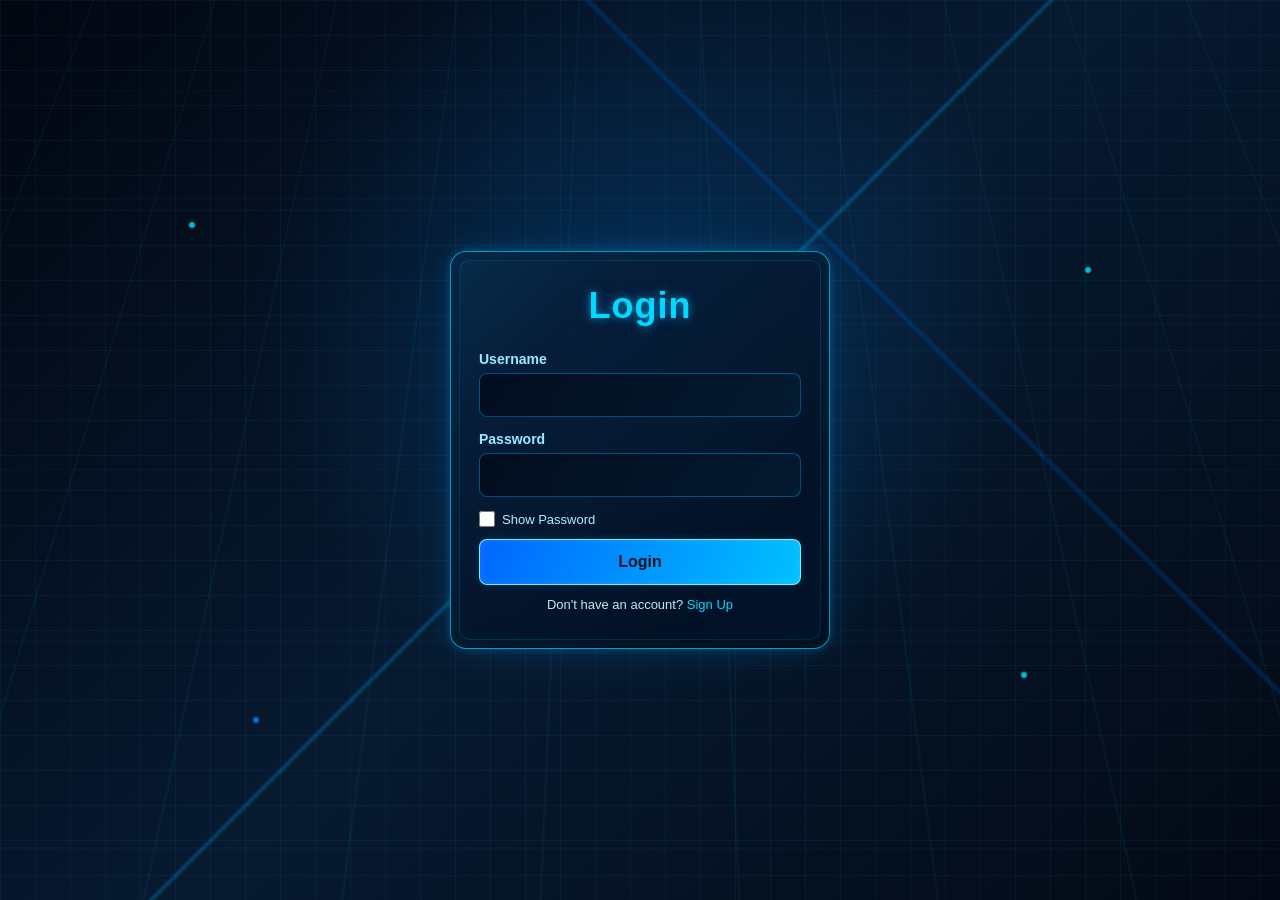
<file: index.html>
<!DOCTYPE html><html lang="en">
<head>
    <meta charset="UTF-8">
    <meta name="viewport" content="width=device-width, initial-scale=1.0"><title>Home - Personal Website</title>

<link rel="stylesheet" href="style.css">
    
    

<!-- LOGIN PROTECTION -->
<script>
    if (localStorage.getItem("isLoggedIn") !== "true") {
        window.location.replace("login.html");
    }
</script>

</head><body><header>
    <h1>Welcome to My Personal Website</h1>
</header>

<nav>
    <ul>
        <li><a href="index.html">HOME</a></li>

        <li class="dropdown">
            <a href="#" class="dropbtn">ABOUT</a>

            <div class="dropdown-content">
                <a href="skills.html">Skills I'm Developing</a>
                <a href="goals.html">My Goals as a Student</a>
                <a href="funfacts.html">Fun Facts About Me</a>
            </div>
        </li>

        <li><a href="gallery.html">GALLERY</a></li>
        <li><a href="contact.html">CONTACT</a></li>

        <li>
            <a href="#" class="logout-button" onclick="confirmLogout(event)">LOG OUT</a>
        </li>
    </ul>
</nav>

<section id="section2"></section>

<!-- IMAGE SLIDER -->
<div class="slider">
    <div class="slides">

        <div class="slide">
            <img src="IMG_20261029_211926.jpg" alt="Image 1">
            <div class="text-overlay">
                <h1>Welcome to my Website!</h1>
            </div>
        </div>

        <div class="slide">
            <img src="IMG_20261029_211926.jpg" alt="Image 2">
            <div class="text-overlay">
                <h1>Discover my World</h1>
            </div>
        </div>

        <div class="slide">
            <img src="IMG_20261029_211926.jpg" alt="Image 3">
            <div class="text-overlay">
                <h1>Explore my Journey</h1>
            </div>
        </div>

    </div>
</div>

<!-- FUN FACTS -->
<section id="drop">

    <h2>Fun Facts About Me</h2>

    <p>
        Welcome to my Fun Facts About Me! Here, you'll get a glimpse into
        my passions, interests, and the little quirks that make me who I am.
    </p>

    <div class="funfact-container">

        <div class="funfact-card">
            <div class="funfact-inner">
                <div class="funfact-front">
                    <p><strong>Pet lover🐾!</strong></p>
                </div>
                <div class="funfact-back">
                    <p>Pet lover by heart, animal lover by soul!</p>
                </div>
            </div>
        </div>

        <div class="funfact-card">
            <div class="funfact-inner">
                <div class="funfact-front">
                    <p><strong>Adventurer🚶!</strong></p>
                </div>
                <div class="funfact-back">
                    <p>Born to explore, destined to discover!</p>
                </div>
            </div>
        </div>

        <div class="funfact-card">
            <div class="funfact-inner">
                <div class="funfact-front">
                    <p><strong>Music lover🎧!</strong></p>
                </div>
                <div class="funfact-back">
                    <p>Music speaks what my heart cannot express!</p>
                </div>
            </div>
        </div>

        <div class="funfact-card">
            <div class="funfact-inner">
                <div class="funfact-front">
                    <p><strong>Goal Setter⏳!</strong></p>
                </div>
                <div class="funfact-back">
                    <p>Small steps today, big dreams tomorrow!</p>
                </div>
            </div>
        </div>

    </div>

    <div class="see-more-container">
        <a href="funfacts.html" class="see-more-button">
            See More Funfacts
        </a>
    </div>

</section>

<!-- PERSONAL INTRODUCTION -->
<div class="container">

    <div class="image-section">
        <img src="itsme_20261028_080903.jpg" alt="Ton's Image">
    </div>

    <div class="quote-section">

        <h1>Hi, I'm<br>Ann Mae D. Berto!</h1>

        <p>
            An Information System student in UA-TLMC.
            I'm excited to explore the ever-evolving world of System Technology
            and build projects that make an impact.
            Always eager to learn and innovate!
        </p>

        <blockquote>
            “Walk by faith, not by sight”<br>
            —2 Corinthians 5:7
        </blockquote>

    </div>
</div>

<!-- FOOTER -->
<footer>
    <p>&copy; 2026 Ann Mae D. Berto. All rights reserved.</p>
</footer>

<div class="footer-divider"></div>

<!-- LIGHTBOX -->
<div id="lightbox" class="lightbox" onclick="closeLightbox()">

    <span class="close" onclick="event.stopPropagation(); closeLightbox()">
        &times;
    </span>

    <img class="lightbox-content" id="lightboxImage" src="" alt="Expanded image">

</div>

<script>
    // IMAGE SLIDER
    const slides = document.querySelector(".slides");
    let slideIndex = 0;

    function showNextSlide() {
        if (!slides) return;

        slideIndex = (slideIndex + 1) % 3;

        slides.style.transform =
            "translateX(" + (-slideIndex * 100) + "%)";
    }

    setInterval(showNextSlide, 3000);


    // OPEN LIGHTBOX
    function openLightbox(imageSrc) {
        const lightbox = document.getElementById("lightbox");
        const lightboxImage = document.getElementById("lightboxImage");

        lightboxImage.src = imageSrc;
        lightbox.style.display = "block";

        document.querySelector("header").style.display = "none";
        document.querySelector("nav").style.display = "none";
    }


    // CLOSE LIGHTBOX
    function closeLightbox() {
        const lightbox = document.getElementById("lightbox");

        lightbox.style.display = "none";

        document.querySelector("header").style.display = "";
        document.querySelector("nav").style.display = "";
    }


    // LOGOUT
    function confirmLogout(event) {
        if (event) {
            event.preventDefault();
        }

        const confirmAction = confirm("Are you sure you want to log out?");

        if (confirmAction) {
            localStorage.removeItem("isLoggedIn");
            window.location.replace("login.html");
        }
    }
</script>

</body>
</html>
</file>
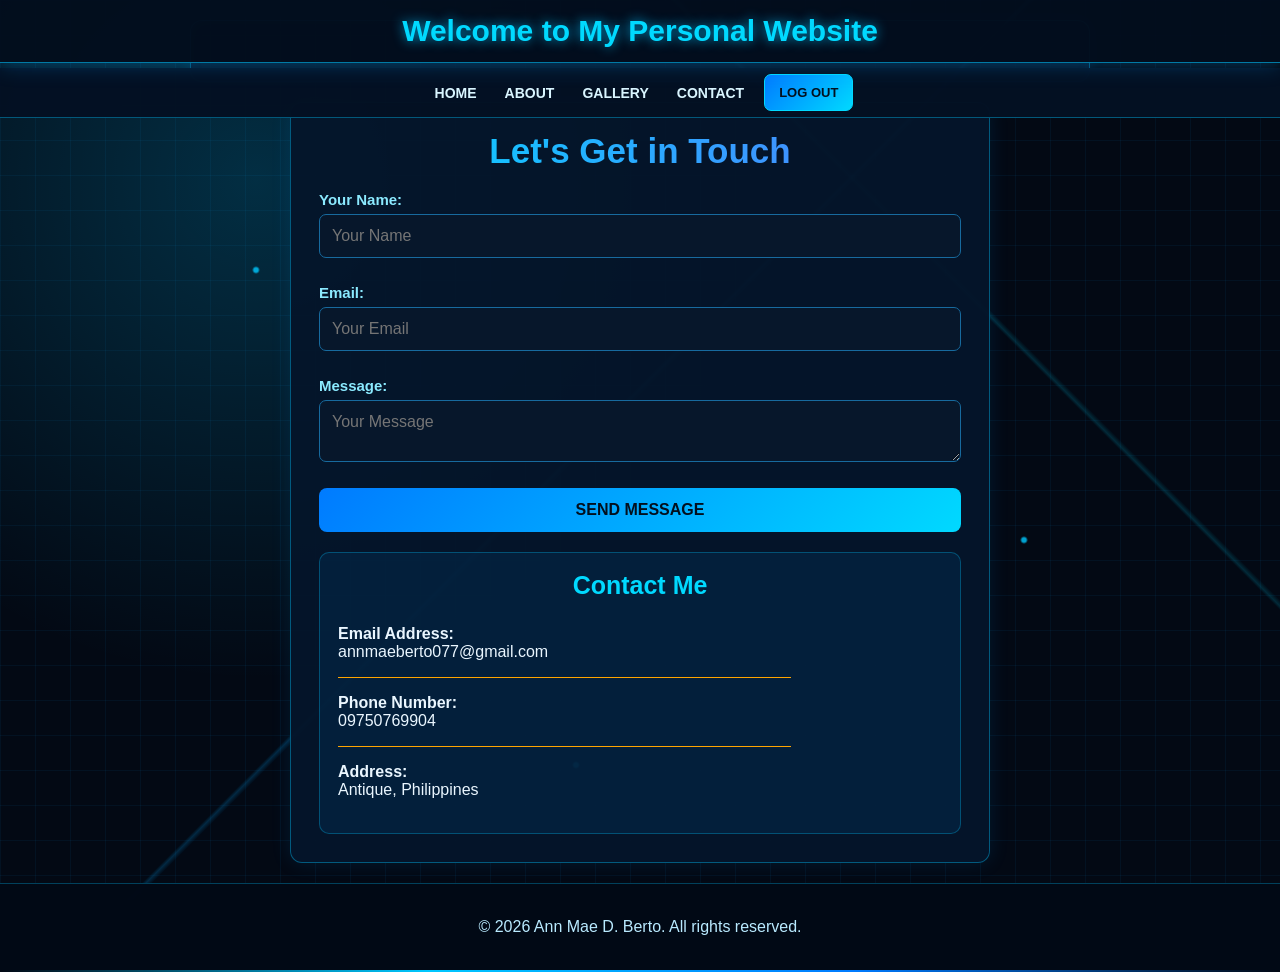
<file: contact.html>
<!DOCTYPE html>
<html lang="en">
<head>
 <meta charset="UTF-8">
 <meta name="viewport" content="width=device-width, initial-scale=1.0">
 <title>Contact - Personal Website</title>
 <link rel="stylesheet" href="style.css">
 
</head>
<body class="contact-background">
 <header>
 <h1>Welcome to My Personal Website</h1>
 </header>
 <nav>
 <ul>
 <li><a href="index.html">HOME</a></li>
 <li class="dropdown">
 <a href="#" class="dropbtn">ABOUT</a>
 <div class="dropdown-content">
 <a href="skills.html">Skills I'm Developing</a>
 <a href="goals.html">My Goals as a Student</a>
 <a href="funfacts.html">Fun Facts About Me</a>
 </div>
 </li>
 <li><a href="gallery.html">GALLERY</a></li>
 <li><a href="contact.html">CONTACT</a></li>
 <a href="javascript:void(0);" class="logout-button" onclick="confirmLogout()">LOG 
OUT</a>
 </ul>
 </nav>
 <section id="section2"></section>
 <section id="contact">
 <div class="contact-content">
 <!-- Contact Form -->
 <form id="contactForm" class="contact-form">
 <h2>Let's Get in Touch</h2>
 <label for="name">Your Name:</label>
 <input type="text" id="name" name="name" placeholder="Your Name">
 <span class="error" id="nameError"></span>
 
 <label for="email">Email:</label>
 <input type="email" id="email" name="email" placeholder="Your Email">
 <span class="error" id="emailError"></span>
 
 <label for="message">Message:</label>
 <textarea id="message" name="message" placeholder="Your Message"></textarea>
 <span class="error" id="messageError"></span>
 
 <button type="submit"><strong>SEND MESSAGE</strong> </button>
 </form>
 
 <!-- New Container for Contact Details -->
 <div class="contact-details">
 <h3><center>Contact Me</center></h3>
 <p><strong>Email Address:</strong> <br> annmaeberto077@gmail.com</p>
 <hr width="75%" size="1" color="Orange" align="left">
 <p><strong>Phone Number:</strong> <br>09750769904</p>
 <hr width="75%" size="1" color="Orange" align="left">
 <p><strong>Address:</strong> <br> Antique, Philippines</p>
 </div>
 </div>
 </section>
 
 
 <footer>
 <p>&copy; 2026 Ann Mae D. Berto. All rights reserved.</p>
 </footer>
 <div class="footer-divider"></div> <!-- Orange line -->
 <script>
 const form = document.querySelector("#contactForm");
const nameInput = document.querySelector("#name");
const emailInput = document.querySelector("#email");
const messageInput = document.querySelector("#message");
form.addEventListener("submit", function(event) {
 let isValid = true;
 // Clear all previous error messages
 document.querySelectorAll(".error").forEach(function(errorElement) {
 errorElement.textContent = "";
 });
 // Validate Name
 if (nameInput.value.trim() === "") {
 document.getElementById('nameError').textContent = "Name is required";
 isValid = false;
 }
 // Validate Email
 if (emailInput.value.trim() === "") {
 document.getElementById('emailError').textContent = "Email is required";
 isValid = false;
 } else if (!validateEmail(emailInput.value)) {
 document.getElementById('emailError').textContent = "Please enter a valid email";
 isValid = false;
 }
 // Validate Message
 if (messageInput.value.trim() === "") {
 document.getElementById('messageError').textContent = "Message is required";
 isValid = false;
 }
 // Prevent form submission if there are errors
 if (!isValid) {
 event.preventDefault();
 }
});
// Function to validate email format
function validateEmail(email) {
 const re = /^[^\s@]+@[^\s@]+\.[^\s@]+$/;
 return re.test(String(email).toLowerCase());
}
 </script>
<script>
document.getElementById('contactForm').addEventListener('submit', function(event) {
 event.preventDefault(); // Prevent the default form submission
 // Get form values
 const name = document.getElementById('name').value;
 const email = document.getElementById('email').value;
 const message = document.getElementById('message').value;
 // Simple validation (can be extended)
 if (name === "" || email === "" || message === "") {
 alert("Please fill in all fields before submitting.");
 return; // Exit the function if validation fails
 }
 // Simulating a successful message submission
 alert("Your message has been sent successfully!");
   // Clear form fields after submission
 document.getElementById('contactForm').reset();
});
</script>
<script>
 // Logout function with confirmation
 function confirmLogout() {
 // Show a confirmation message to the user
 const confirmLogout = confirm("Are you sure you want to log out?");
 
 // If the user confirms, proceed with logging out
 if (confirmLogout) {
 // Mark the user as logged out in localStorage (if used)
 localStorage.removeItem('isLoggedIn'); // Or any other keys related to login 
credentials
 
 // Redirect to the login page
 window.location.href = 'login.html';
 } else {
 // If the user cancels, do nothing
 return;
 }
 }
 
 </script>
</body>
</html>
</file>
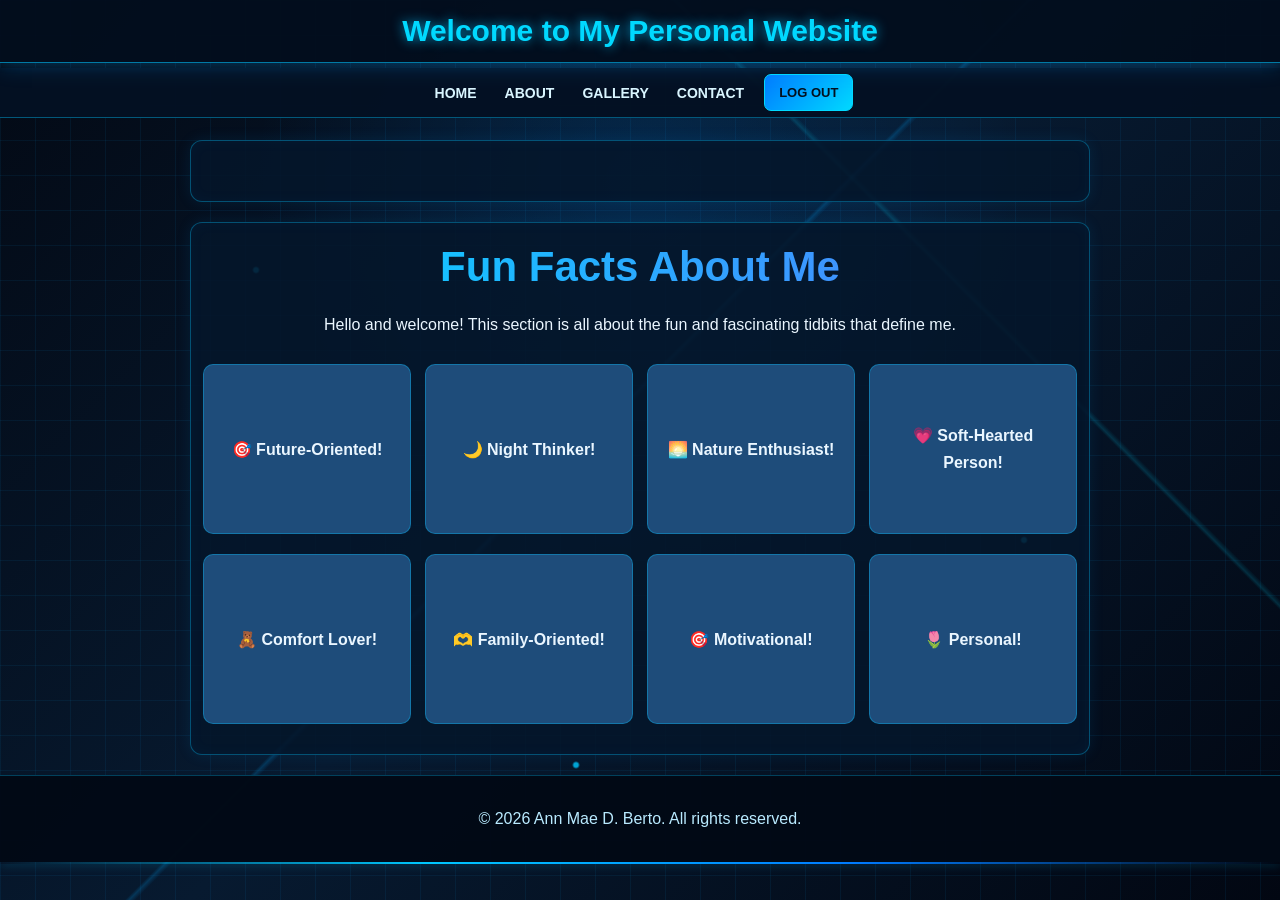
<file: funfacts.html>
<!DOCTYPE html>
<html lang="en">
<head>
 <meta charset="UTF-8">
 <meta name="viewport" content="width=device-width, initial-scale=1.0">
 <title>Fun Facts About Me</title>
 <link rel="stylesheet" href="style.css">
</head>
<body>
 <header>
 <h1>Welcome to My Personal Website</h1>
 </header>
 <nav>
 <ul>
 <li><a href="index.html">HOME</a></li>
 <li class="dropdown">
 <a href="#" class="dropbtn">ABOUT</a>
 <div class="dropdown-content">
 <a href="skills.html">Skills I'm Developing</a>
 <a href="goals.html">My Goals as a Student</a>
 <a href="funfacts.html">Fun Facts About Me</a>
 </div>
 </li>
 <li><a href="gallery.html">GALLERY</a></li>
 <li><a href="contact.html">CONTACT</a></li>
 <a href="javascript:void(0);" class="logout-button" onclick="confirmLogout()">LOG 
OUT</a>
 </ul>
 </nav>
 <section id="section2"></section>
 <section id="drop">
 <h2>Fun Facts About Me</h2>
 <p>Hello and welcome! This section is all about the fun and fascinating tidbits that 
define me.</p>
  
  
 
 <div class="funfact-container">
 <div class="funfact-card">
 <div class="funfact-inner">
 <div class="funfact-front">
 <p><strong>🎯 Future-Oriented!</strong></p>
 </div>
 <div class="funfact-back">
 <p>I always have dreams and goals that I want to achieve!</p>
 </div>
 </div>
 </div>
 <div class="funfact-card">
 <div class="funfact-inner">
 <div class="funfact-front">
 <p><strong>🌙 Night Thinker!</strong>
 </p>
 </div>
 <div class="funfact-back">
 <p> I think deeply about dreams, and the life in future!</p>
 </div>
 </div>
 </div>
 <div class="funfact-card">
 <div class="funfact-inner">
 <div class="funfact-front">
  <p><strong>🌅 Nature Enthusiast! </strong></p>
 </div>
 <div class="funfact-back">
 <p>I appreciate beautiful and relaxing nature views!</p>
 </div>
 </div>
 </div>
 <div class="funfact-card">
 <div class="funfact-inner">
 <div class="funfact-front">
 <p><strong>💗 Soft-Hearted Person!</strong> </p>
 </div>
 <div class="funfact-back">
 <p>I'm also a bad person, but I care about the people I love</p>
 </div>
 </div>
 </div>
 </div>
 <div class="funfact-container">
 <div class="funfact-card">
 <div class="funfact-inner">
 <div class="funfact-front">
 <p><strong>🧸 Comfort Lover!</strong></p>
 </div>
 <div class="funfact-back">
 <p>I appreciate peace and things make me feel comfortable</p>
 </div>
 </div>
 </div>
 <div class="funfact-card">
 <div class="funfact-inner">
 <div class="funfact-front">
 <p><strong>🫶 Family-Oriented!</strong></p>
 </div>
 <div class="funfact-back">
 <p>I value the people who support and care for me!</p>
 </div>
 </div>
 </div>
 <div class="funfact-card">
 <div class="funfact-inner">
 <div class="funfact-front">
 <p><strong>🎯 Motivational! </strong></p>
 </div>
 <div class="funfact-back">
 <p>Quietly building the life I dream of!</p>
 </div>
 </div>
 </div>
 <div class="funfact-card">
 <div class="funfact-inner">
 <div class="funfact-front">
 <p><strong>🌷 Personal!</strong> </p>
 </div>
 <div class="funfact-back">
 <p>A curious mind, a kind heart, and a soul full of dreams!</p>
 </div>
 </div>
 </div>
 </div>
 </div>
 </section>
 
 <script>
 // Logout function with confirmation
 function confirmLogout() {
 // Show a confirmation message to the user
 const confirmLogout = confirm("Are you sure you want to log out?");
 
 // If the user confirms, proceed with logging out
   if (confirmLogout) {
 // Mark the user as logged out in localStorage (if used)
 localStorage.removeItem('isLoggedIn'); // Or any other keys related to login 
credentials
 
 // Redirect to the login page
 window.location.href = 'login.html';
 } else {
 // If the user cancels, do nothing
 return;
 }
 }
 
 </script>
 <footer>
 <p>&copy; 2026 Ann Mae D. Berto. All rights reserved.</p>
 </footer>
 <div class="footer-divider"></div> <!-- Orange line -->
</body>
</html>
</file>
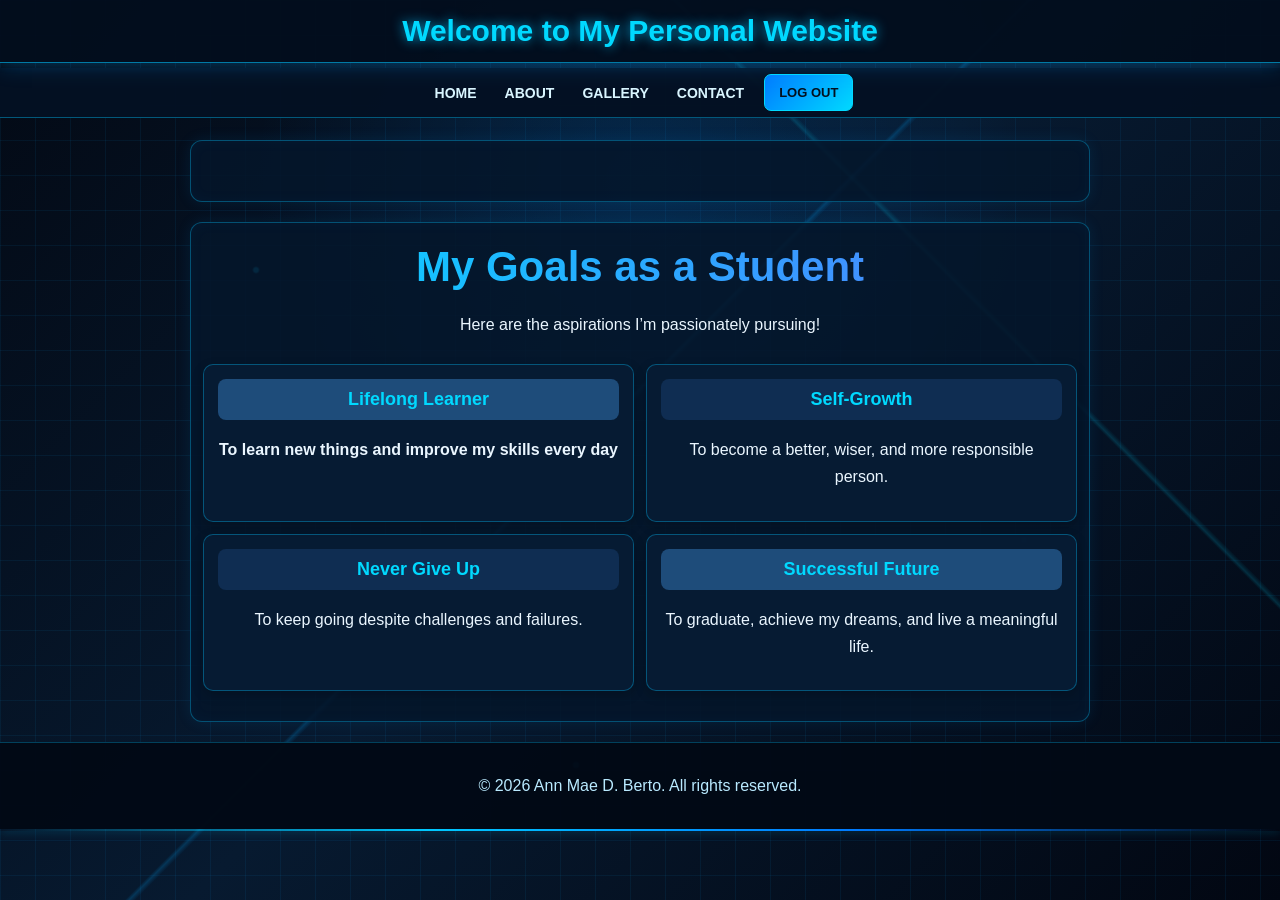
<file: goals.html>
<!DOCTYPE html>
<html lang="en">
<head>
 <meta charset="UTF-8">
 <meta name="viewport" content="width=device-width, initial-scale=1.0">
 <title>My Goals as a Student</title>
 <link rel="stylesheet" href="style.css">
</head>
<body>
 <header>
 <h1>Welcome to My Personal Website</h1>
 </header>
 <nav>
 <ul>
 <li><a href="index.html">HOME</a></li>
 <li class="dropdown">
 <a href="#" class="dropbtn">ABOUT</a>
 <div class="dropdown-content">
 <a href="skills.html">Skills I'm Developing</a>
 <a href="goals.html">My Goals as a Student</a>
 <a href="funfacts.html">Fun Facts About Me</a>
 </div>
 </li>
 <li><a href="gallery.html">GALLERY</a></li>
 <li><a href="contact.html">CONTACT</a></li>
 <a href="javascript:void(0);" class="logout-button" onclick="confirmLogout()">LOG 
OUT</a>
 </ul>
 </nav>
 <section id="section2"></section>
 <section id="drop">
 <h2>My Goals as a Student</h2>
 <p style="text-align: center;">Here are the aspirations I’m passionately 
pursuing!</p>
 
 <div class="goal-grid">
 <div class="goal-card" onclick="toggleGoalDetails(1)">
 <div class="goal-header" style="background-color: 
#1E4C7A;"><strong>Lifelong Learner</strong></div>
 <p><strong>To learn new things and improve my skills every day</strong></p>
 <div class="goal-details" id="goal1-details">
 <p>A Mind That Never Stops Growing, A Dream That Never Stops Shining, and a Spirit That Never Stops Fighting for Success.</p>
 </div>
 </div>
 
 <div class="goal-card" onclick="toggleGoalDetails(1)">
 <div class="goal-header" style="background-color: #0F2D52;"><strong>Self-Growth</strong></div>
 <p>To become a better, wiser, and more responsible person.</p>
 <div class="goal-details" id="goal2-details">
 <p>Growing through every lesson, becoming wiser through every experience, and striving to be better than I was yesterday.</p></p>
 </div>
 </div>
 
 <div class="goal-card" onclick="toggleGoalDetails(2)">
 <div class="goal-header" style="background-color: 
#0F2D52;"><strong>Never Give Up</strong></div>
 <p>To keep going despite challenges and failures.</p>
 <div class="goal-details" id="goal3-details">
 <p>Keep moving forward despite challenges and failures. Learn from every mistake, believe in yourself, and never stop fighting for your dreams.</p>
  </div>
 </div>
 
 <div class="goal-card" onclick="toggleGoalDetails(2)">
 <div class="goal-header" style="background-color: 
#1E4C7A;"><strong>Successful Future</strong></div>
 <p>To graduate, achieve my dreams, and live a meaningful life. </p>
 <div class="goal-details" id="goal4-details">
 <p>Work hard, graduate, and achieve my dreams. Make my family proud and build a future filled with happiness, purpose, and success.</p>
 </div>
 </div>
 </div>
 </section>
 </section>
 
 <footer>
 <p>&copy; 2026 Ann Mae D. Berto. All rights reserved.</p>
 </footer>
 <div class="footer-divider"></div> <!-- Orange line -->
 <script>
 // Function to toggle details for both cards in a row
 function toggleGoalDetails(group) {
 const details1 = document.getElementById('goal' + (group * 2 - 1) + '-details');
 const details2 = document.getElementById('goal' + (group * 2) + '-details');
 // Toggle visibility for the paired goals
 details1.classList.toggle('active');
 details2.classList.toggle('active');
 }
 </script>
<script>
 // Logout function with confirmation
 function confirmLogout() {
 // Show a confirmation message to the user
 const confirmLogout = confirm("Are you sure you want to log out?");
 
 // If the user confirms, proceed with logging out
 if (confirmLogout) {
 // Mark the user as logged out in localStorage (if used)
 localStorage.removeItem('isLoggedIn'); // Or any other keys related to login 
credentials
 
 // Redirect to the login page
 window.location.href = 'login.html';
 } else {
 // If the user cancels, do nothing
 return;
 }
 }
 
 </script>
</body>
</html>
</file>
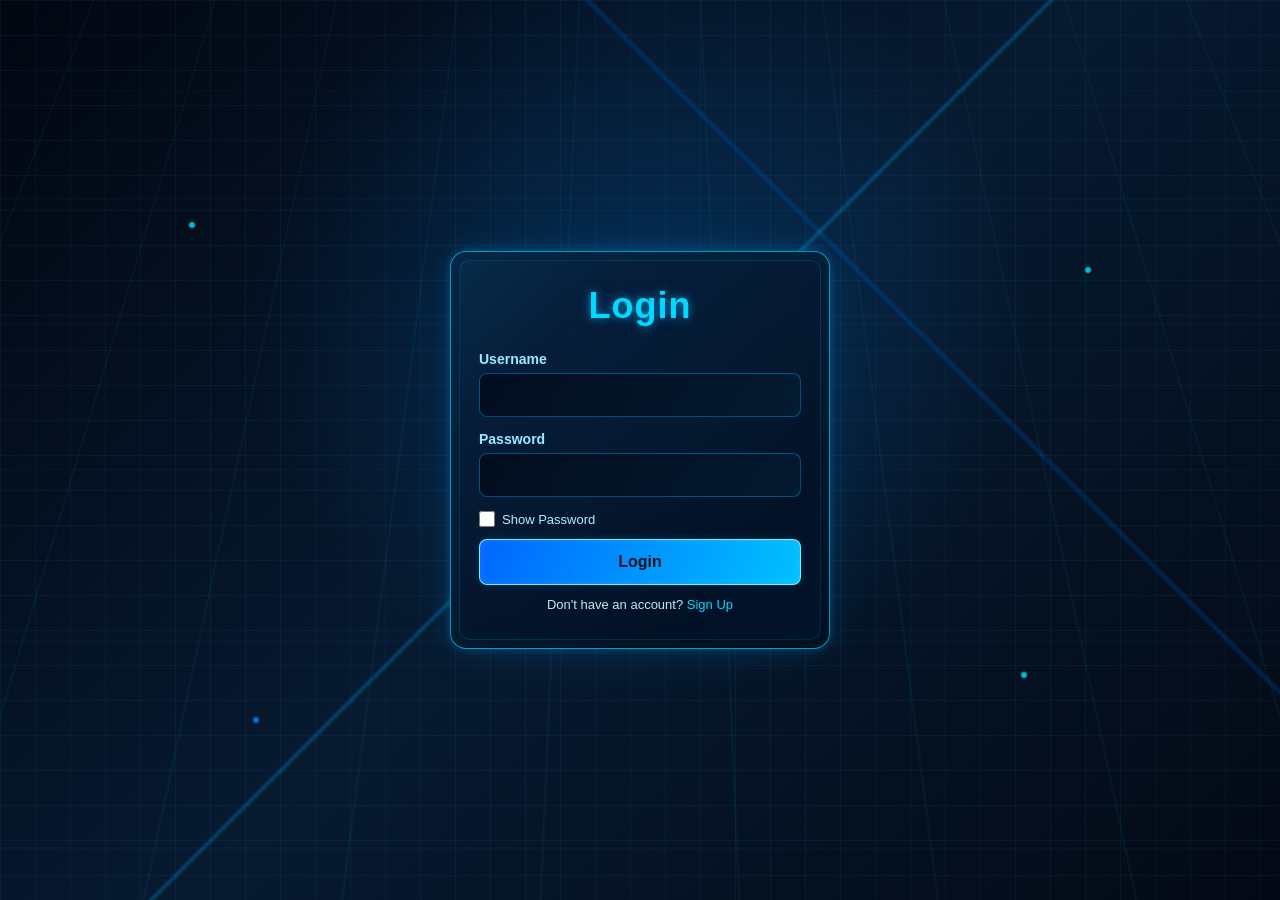
<file: login.html>
<!DOCTYPE html>
<html lang="en">
<head>
  <meta charset="UTF-8">
  <meta name="viewport" content="width=device-width, initial-scale=1.0">
  <title>Login & Sign‑Up</title>
  <link rel="stylesheet" href="login_style.css">
</head>
<body>
<div class="form-container">
  <h2 id="formTitle">Login</h2>
  <form id="authForm">
    <label for="username">Username</label>
    <input type="text" id="username" required>

    <label for="password">Password</label>
    <input type="password" id="password" required>

    <div class="show-password" id="showPasswordContainer">
      <input type="checkbox" id="showPassword" onclick="togglePasswordVisibility()">
      <label for="showPassword">Show Password</label>
    </div>

    <label for="confirmPassword" id="confirmPasswordLabel" style="display:none;">Confirm Password</label>
    <input type="password" id="confirmPassword" style="display:none;">
    <p id="passwordMatchMessage" style="font-size:0.85rem; margin:5px 0; display:none;"></p>

    <button type="button" id="submitBtn" onclick="handleSubmit()">Login</button>
    <p id="errorMessage"></p>
    <p id="toggleText">Don't have an account? <a href="#" onclick="toggleForm(); return false;">Sign Up</a></p>
  </form>
</div>

<script>
let isLoginMode = true;

function toggleForm(){
  isLoginMode = !isLoginMode;
  document.getElementById('formTitle').textContent = isLoginMode ? 'Login' : 'Sign Up';
  document.getElementById('submitBtn').textContent = isLoginMode ? 'Login' : 'Sign Up';
  document.getElementById('confirmPasswordLabel').style.display = isLoginMode ? 'none' : 'block';
  document.getElementById('confirmPassword').style.display = isLoginMode ? 'none' : 'block';
  document.getElementById('passwordMatchMessage').style.display = 'none';
  document.getElementById('showPasswordContainer').style.display = isLoginMode ? 'flex' : 'none';
  document.getElementById('toggleText').innerHTML = isLoginMode
    ? "Don't have an account? <a href='#' onclick='toggleForm();return false;'>Sign Up</a>"
    : "Already have an account? <a href='#' onclick='toggleForm();return false;'>Login</a>";
  document.getElementById('authForm').reset();
  document.getElementById('errorMessage').textContent='';
}

function togglePasswordVisibility(){
  const pass=document.getElementById('password');
  pass.type = pass.type==='password' ? 'text' : 'password';
}

function checkPasswordMatch(){
  const p1=document.getElementById('password').value;
  const p2=document.getElementById('confirmPassword').value;
  const msg=document.getElementById('passwordMatchMessage');
  if(!isLoginMode && p2){
    msg.style.display='block';
    if(p1===p2){ msg.textContent='✅ Passwords match'; msg.style.color='green'; }
    else { msg.textContent='❌ Passwords do NOT match'; msg.style.color='red'; }
  } else msg.style.display='none';
}

function handleSubmit(){
  const user=document.getElementById('username').value.trim();
  const pass=document.getElementById('password').value;
  const err=document.getElementById('errorMessage');
  if(!user||!pass){ err.textContent='⚠️ Fill in all fields!'; return; }

  if(isLoginMode){
    const savedUser=localStorage.getItem('regUser');
    const savedPass=localStorage.getItem('regPass');
    if(user===savedUser && pass===savedPass){
      localStorage.setItem('isLoggedIn','true');
      alert('✅ Welcome back! Logging you in...');
      window.location.href='index.html';
    } else err.textContent='❌ Invalid username or account not found';
  } else {
    const confirmPass=document.getElementById('confirmPassword').value;
    if(pass!==confirmPass){ err.textContent='❌ Passwords do not match!'; return; }
    localStorage.setItem('regUser',user);
    localStorage.setItem('regPass',pass);
    alert('🎉 Account created! Please log in now.');
    toggleForm();
  }
}
document.getElementById('confirmPassword').addEventListener('input',checkPasswordMatch);
document.getElementById('password').addEventListener('input',checkPasswordMatch);
</script>
</body>
</html>
</file>
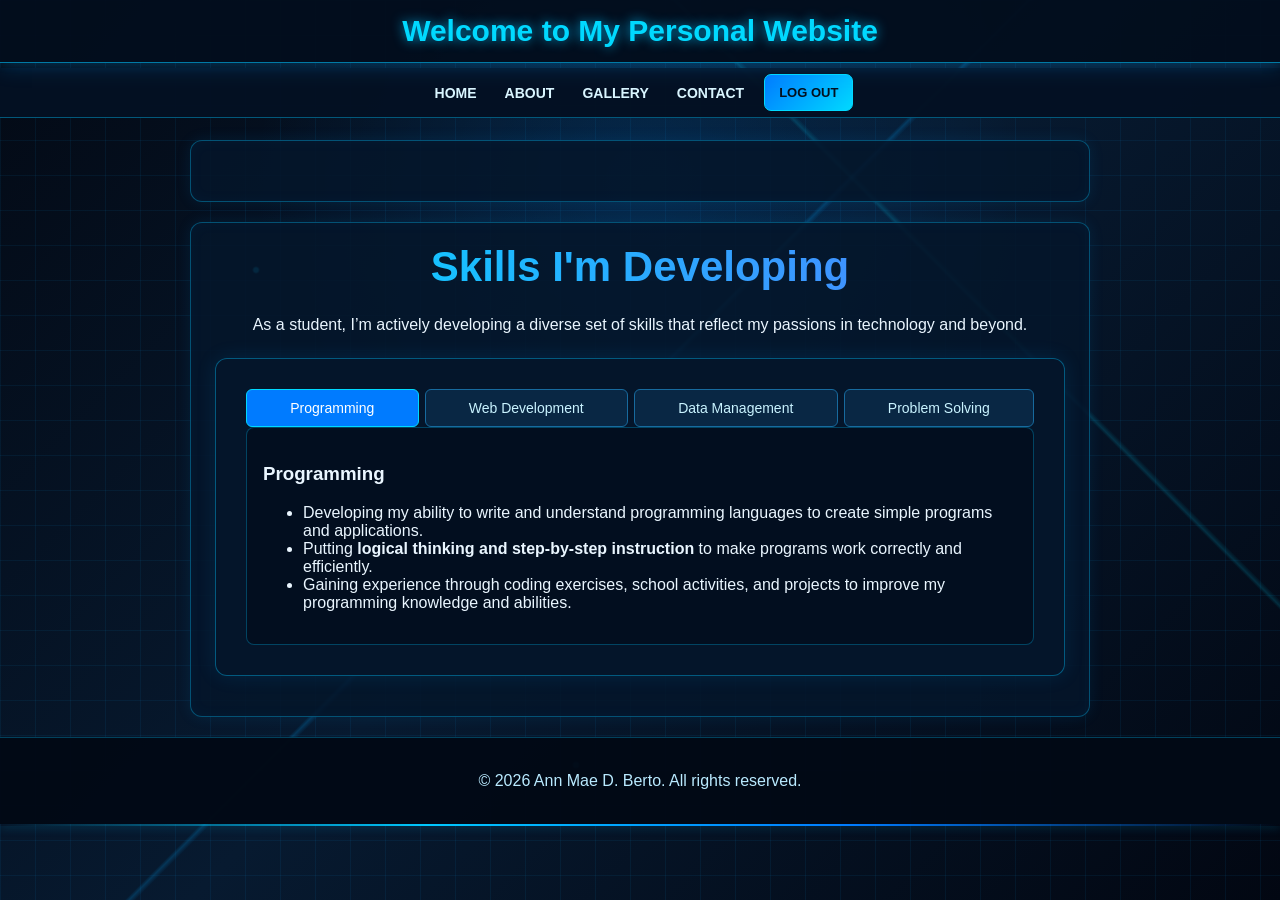
<file: skills.html>
<!DOCTYPE html>
<html lang="en">
<head>
 <meta charset="UTF-8">
 <meta name="viewport" content="width=device-width, initial-scale=1.0">
 <title>Skills I'm Developing</title>
 <link rel="stylesheet" href="style.css">
</head>
<body>
 <header>
 <h1>Welcome to My Personal Website</h1>
 </header>
 <nav>
 <ul>
 <li><a href="index.html">HOME</a></li>
 <li class="dropdown">
 <a href="#" class="dropbtn">ABOUT</a>
 <div class="dropdown-content">
 <a href="skills.html">Skills I'm Developing</a>
 <a href="goals.html">My Goals as a Student</a>
 <a href="funfacts.html">Fun Facts About Me</a>
 </div>
 </li>
 <li><a href="gallery.html">GALLERY</a></li>
 <li><a href="contact.html">CONTACT</a></li>
 <a href="javascript:void(0);" class="logout-button" onclick="confirmLogout()">LOG 
OUT</a>
 </ul>
 </nav>
 <section id="section2"></section>
 <section id="drop">
 <h2>Skills I'm Developing</h2>
 <p>As a student, I’m actively developing a diverse set of skills that reflect my passions 
in technology and beyond.</p>
 
 <section id="skills">
 
 <div class="tab">
 <button class="tablinks" onclick="openTab(event, 'IT')">Programming</button>
 <button class="tablinks" onclick="openTab(event, 'GraphicDesign')">Web Development</button>
 <button class="tablinks" onclick="openTab(event, 'PublicSpeaking')">Data Management</button>
 <button class="tablinks" onclick="openTab(event, 'ProblemSolving')">Problem 
Solving</button>
 </div>
 
 <div id="IT" class="tabcontent">
 <h3>Programming</h3>
 <ul>
 <li> Developing my ability to write and understand programming languages to create simple programs and applications.</strong></li>
 <li> Putting <strong>logical thinking and step-by-step instruction</strong> to make programs work correctly and efficiently.</li>
 <li> Gaining experience through coding exercises, school activities, and projects to improve my programming knowledge and abilities.</li>
 </ul>
 </div>
 
 <div id="GraphicDesign" class="tabcontent" style="display:none;">
 <h3>Web Development</h3>
 <ul>
  <li> Learning how to develop websites using HTML, CSS, and JavaScript to create functional and visually appealing web pages.</strong></li>
 <li> Developing my skills in designing website layouts, choosing suitable colors, and organizing content for a better user experience.</li>
 <li> Practicing how to add interactive features and functions to websites to make them more useful, responsive, and user-friendly.</li>
 </ul>
 </div>
 <div id="PublicSpeaking" class="tabcontent" style="display:none;">
 <h3>Data Management</h3>
 <ul>
 <li> Learning how to manage information properly using databases for easy access and retrieval.</li>
 <li> Developing my ability to create tables, update information, and retrieve data using database tools and SQL.</li>
 <li> Learning the importance of keeping information and protected from unauthorized access or loss.</li>
 </ul>
 </div>
 <div id="ProblemSolving" class="tabcontent" style="display:none;">
 <h3>Problem Solving</h3>
 <ul>
 <li> Practicing to learn how to overcome programming and academic challenges from my mistakes.</li>
 <li> Learning to break complex problems to understand and determine the best way to solve them.</li>
 <li> Improving my ability to understand problems, and identify possible solution using logical reasoning.</li> 
 </ul>
 </div>
 </section>
 </section>
 <footer>
 <p>&copy; 2026 Ann Mae D. Berto. All rights reserved.</p>
 </footer>
 <div class="footer-divider"></div> <!-- Orange line -->
<script>
function openTab(evt, tabName) {
 // Get all tab content elements
 const tabcontents = document.getElementsByClassName("tabcontent");
 // Hide all tab content
 for (let i = 0; i < tabcontents.length; i++) {
 tabcontents[i].style.display = "none";
 }
 // Remove "active" class from all tab links
 const tablinks = document.getElementsByClassName("tablinks");
 for (let i = 0; i < tablinks.length; i++) {
 tablinks[i].classList.remove("active");
 }
 // Show the current tab
 document.getElementById(tabName).style.display = "block";
 evt.currentTarget.classList.add("active");
}
// Initially show the first tab content
document.addEventListener("DOMContentLoaded", function() {
 document.querySelector('.tablinks').click(); // Simulates a click on the first tab
});
</script>
<script>
 // Logout function with confirmation
 function confirmLogout() {
 // Show a confirmation message to the user
 const confirmLogout = confirm("Are you sure you want to log out?");
 
 // If the user confirms, proceed with logging out
 if (confirmLogout) {
 // Mark the user as logged out in localStorage (if used)
 localStorage.removeItem('isLoggedIn'); // Or any other keys related to login 
credentials
 
 // Redirect to the login page
 window.location.href = 'login.html';
 } else {
 // If the user cancels, do nothing
 return;
 }
 }
 
 </script>
</body>
</html>
</file>
<file: style.css>
/* =========================================
   TECHNOLOGY SYSTEM DESIGN
   Responsive Mobile-Friendly Website
========================================= */

* {
    box-sizing: border-box;
}

html {
    width: 100%;
    min-height: 100%;
    scroll-behavior: smooth;
}

body {
    font-family: "Trebuchet MS", sans-serif;
    margin: 0;
    padding: 120px 0 0;
    width: 100%;
    min-height: 100vh;
    color: #eaf6ff;

    background-color: #030914;
    background-image:
        radial-gradient(circle at 50% 20%,
            rgba(0, 140, 255, 0.16), transparent 40%),
        linear-gradient(rgba(0, 170, 255, 0.07) 1px, transparent 1px),
        linear-gradient(90deg, rgba(0, 170, 255, 0.07) 1px, transparent 1px),
        linear-gradient(135deg, #030914, #071a30, #020712);

    background-size:
        100% 100%,
        35px 35px,
        35px 35px,
        100% 100%;

    background-attachment: fixed;
    overflow-x: hidden;
}

/* Glowing technology connection lines */

body::before {
    content: "";
    position: fixed;
    inset: 0;
    z-index: -1;
    pointer-events: none;

    background:
        linear-gradient(135deg,
            transparent 47%,
            rgba(0, 170, 255, 0.25) 47.2%,
            transparent 47.5%),
        linear-gradient(45deg,
            transparent 72%,
            rgba(0, 220, 255, 0.2) 72.2%,
            transparent 72.5%),
        radial-gradient(circle at 20% 30%,
            #00c8ff 0 2px, transparent 4px),
        radial-gradient(circle at 80% 60%,
            #00c8ff 0 2px, transparent 4px),
        radial-gradient(circle at 45% 85%,
            #00c8ff 0 2px, transparent 4px);

    opacity: 0.8;
}

/* =========================================
   HEADER
========================================= */

header {
    background: rgba(3, 14, 30, 0.96);
    color: #00d9ff;
    padding: 14px 12px;
    text-align: center;

    position: fixed;
    top: 0;
    left: 0;
    width: 100%;
    z-index: 999;

    border-bottom: 1px solid rgba(0, 195, 255, 0.6);

    box-shadow:
        0 4px 20px rgba(0, 153, 255, 0.2),
        0 0 12px rgba(0, 195, 255, 0.1);

    font-family: "Trebuchet MS", sans-serif;
    overflow-wrap: anywhere;
}

header h1 {
    margin: 0;
    font-size: clamp(18px, 5vw, 30px);
    text-shadow: 0 0 12px rgba(0, 195, 255, 0.8);
}

/* =========================================
   NAVIGATION
========================================= */

nav {
    position: fixed;
    top: 68px;
    left: 0;
    width: 100%;
    z-index: 998;

    background: rgba(4, 17, 35, 0.98);
    border-bottom: 1px solid rgba(0, 195, 255, 0.4);
}

nav ul {
    list-style: none;
    padding: 0;
    margin: 0;

    display: flex;
    flex-wrap: wrap;
    justify-content: center;
    align-items: center;

    background: transparent;
    width: 100%;
}

nav ul li {
    margin: 0;
    position: relative;
}

nav ul li a {
    text-decoration: none;
    color: #d9f5ff;
    font-weight: bold;

    padding: 12px 14px;
    display: block;

    font-size: 14px;
    text-align: center;

    transition: 0.3s ease;
}

nav ul li a:hover {
    background: rgba(0, 195, 255, 0.12);
    color: #00e5ff;
    text-shadow: 0 0 10px #00c8ff;
}

/* Dropdown */

.dropdown-content {
    display: none;
    position: absolute;
    top: 100%;
    left: 0;

    min-width: 150px;
    max-width: 200px;

    background: #071a30;

    border: 1px solid rgba(0, 195, 255, 0.5);
    border-radius: 0 0 8px 8px;

    box-shadow: 0 8px 20px rgba(0, 0, 0, 0.5);
    z-index: 1000;
}

.dropdown-content a {
    color: #d9f5ff;
    padding: 12px;
    font-size: 14px;
}

.dropdown-content a:hover {
    background: rgba(0, 195, 255, 0.15);
}

.dropdown:hover .dropdown-content,
.dropdown:focus-within .dropdown-content {
    display: block;
}

.dropdown:hover .dropbtn,
.dropdown:focus-within .dropbtn {
    background: rgba(0, 195, 255, 0.15);
    color: #00e5ff;
}

#drop {
    padding: 20px 12px;
}

#drop h2 {
    text-align: center;
    margin: 0 0 20px;
    font-size: clamp(26px, 6vw, 42px);

    background: linear-gradient(90deg, #00d9ff, #547bff);
    -webkit-background-clip: text;
    -webkit-text-fill-color: transparent;
}

#drop p {
    text-align: center;
    line-height: 1.7;
}

/* =========================================
   TECHNOLOGY PANELS / SECTIONS
========================================= */

section,
.section2,
.funfacts-section {
    width: calc(100% - 24px);
    max-width: 900px;

    margin: 20px auto;
    padding: clamp(16px, 4vw, 30px);

    background: rgba(5, 22, 43, 0.88);
    color: #eaf6ff;

    border: 1px solid rgba(0, 195, 255, 0.35);
    border-radius: 12px;

    box-shadow:
        0 0 15px rgba(0, 153, 255, 0.1),
        inset 0 0 15px rgba(0, 153, 255, 0.04);

    overflow-wrap: anywhere;
}

/* Reserve space for fixed header and navigation */

main,
#drop,
#gallery,
#skills,
#contact,
.container,
.funfacts-section {
    scroll-margin-top: 125px;
}

.section2 {
    background: rgba(7, 28, 52, 0.94);
}

/* =========================================
   TECHNOLOGY BUTTONS
========================================= */

.see-more-container {
    text-align: center;
    margin-top: 20px;
}

.see-more-button {
    display: inline-block;
    padding: 11px 22px;

    background: linear-gradient(135deg, #007bff, #00d9ff);
    color: #03101e;

    text-decoration: none;
    border-radius: 8px;

    font-size: 16px;
    font-weight: bold;

    border: 1px solid #00d9ff;

    box-shadow: 0 0 12px rgba(0, 195, 255, 0.25);
    transition: 0.3s ease;
}

.see-more-button:hover {
    background: #eafaff;
    color: #006baf;

    box-shadow: 0 0 20px rgba(0, 195, 255, 0.7);
    transform: translateY(-2px);
}

/* =========================================
   FOOTER
========================================= */

.footer-divider {
    height: 2px;
    width: 100%;
    margin: 0;

    background: linear-gradient(90deg,
        transparent, #00c8ff, #007bff, transparent);

    box-shadow: 0 0 10px rgba(0, 195, 255, 0.5);
}

footer {
    background: rgba(2, 10, 22, 0.98);
    color: #b9eaff;

    text-align: center;
    padding: 18px 12px;

    width: 100%;
    position: relative;

    border-top: 1px solid rgba(0, 195, 255, 0.3);
    overflow-wrap: anywhere;
}

/* =========================================
   IMAGE SLIDER
========================================= */

.slider {
    width: 100%;
    position: relative;
    overflow: hidden;
    border-radius: 10px;
}

.slides {
    display: flex;
    transition: transform 0.5s ease;
}

.slide {
    position: relative;
    min-width: 100%;
}

.slides img {
    display: block;
    width: 100%;
    height: clamp(200px, 55vw, 420px);
    object-fit: cover;
}

.text-overlay {
    position: absolute;
    top: 50%;
    left: 50%;
    transform: translate(-50%, -50%);

    width: 90%;
    padding: 15px;

    color: #eafaff;
    font-size: clamp(18px, 4vw, 32px);
    text-align: center;

    background: rgba(3, 14, 30, 0.5);
    border: 1px solid rgba(0, 195, 255, 0.35);
    border-radius: 10px;

    text-shadow: 0 0 12px #007bff;
}

/* =========================================
   CONTACT SECTION
========================================= */

#contact {
    display: flex;
    flex-direction: column;
    justify-content: center;
    gap: 20px;

    width: calc(100% - 24px);
    max-width: 700px;

    margin: 20px auto;
    padding: clamp(16px, 4vw, 28px);

    background: rgba(5, 22, 43, 0.95);
    border: 1px solid rgba(0, 195, 255, 0.4);
    border-radius: 12px;

    box-shadow: 0 0 20px rgba(0, 153, 255, 0.12);
}

.contact-content {
    display: flex;
    flex-direction: column;
    gap: 20px;
    width: 100%;
    min-width: 0;
}

.contact-form {
    display: flex;
    flex-direction: column;
    width: 100%;
    min-width: 0;
}

.contact-form label {
    font-weight: bold;
    margin-bottom: 6px;
    font-size: 15px;
    color: #8beaff;
}

.contact-form input,
.contact-form textarea {
    width: 100%;
    min-width: 0;

    margin-bottom: 14px;
    padding: 12px;

    color: #eaf6ff;
    background: #07172b;

    border: 1px solid #176a9e;
    border-radius: 7px;

    font-family: "Trebuchet MS", sans-serif;
    font-size: 16px;
}

.contact-form input:focus,
.contact-form textarea:focus {
    outline: 1px solid #00d9ff;
    border-color: #00d9ff;
    box-shadow: 0 0 10px rgba(0, 195, 255, 0.2);
}

.contact-form button {
    width: 100%;
    padding: 13px;

    background: linear-gradient(135deg, #007bff, #00d9ff);
    color: #03101e;

    border: none;
    border-radius: 8px;

    cursor: pointer;
    font-family: "Trebuchet MS", sans-serif;
    font-size: 16px;
    font-weight: bold;
}

.contact-form button:hover {
    background: #eafaff;
}

#contact h2 {
    text-align: center;
    margin: 0 0 20px;
    font-size: clamp(25px, 6vw, 35px);

    background: linear-gradient(90deg, #00d9ff, #547bff);
    -webkit-background-clip: text;
    -webkit-text-fill-color: transparent;
}

.contact-details {
    width: 100%;
    min-width: 0;

    padding: 18px;

    background: rgba(0, 119, 190, 0.12);
    border: 1px solid rgba(0, 195, 255, 0.3);
    border-radius: 10px;

    color: #eaf6ff;
    font-size: 16px;
    overflow-wrap: anywhere;
}

.contact-details h3 {
    font-size: 25px;
    margin-top: 0;
    color: #00d9ff;
}

/* Contact page animated background */

.contact-background {
    font-family: "Trebuchet MS", sans-serif;
    margin: 0;
    padding: 0;

    background-color: #030914;
    background-image:
        radial-gradient(circle at 20% 20%,
            rgba(0, 195, 255, 0.2), transparent 40%),
        linear-gradient(rgba(0, 170, 255, 0.06) 1px, transparent 1px),
        linear-gradient(90deg, rgba(0, 170, 255, 0.06) 1px, transparent 1px);

    background-size: auto, 35px 35px, 35px 35px;
    background-attachment: fixed;
}

/* =========================================
   ERROR MESSAGES
========================================= */

.error {
    font-family: Arial, sans-serif;
    color: #ff7272;
    font-size: 13px;
    font-weight: normal;
    display: block;
    margin-top: 4px;
    margin-bottom: 8px;
}

/* =========================================
   GALLERY
========================================= */

#gallery h2 {
    text-align: center;
    margin: 0 0 20px;

    font-size: clamp(27px, 6vw, 42px);

    background: linear-gradient(90deg, #00d9ff, #547bff);
    -webkit-background-clip: text;
    -webkit-text-fill-color: transparent;
}

.gallery {
    display: grid;
    grid-template-columns: repeat(2, minmax(0, 1fr));
    justify-content: center;
    gap: 12px;
    padding: 8px;
}

.gallery-item {
    width: 100%;
    min-width: 0;
    text-align: center;
}

.gallery img {
    display: block;

    width: 100%;
    height: 140px;
    margin: 0;

    object-fit: cover;
    border-radius: 8px;

    border: 1px solid rgba(0, 195, 255, 0.3);

    cursor: pointer;
    transition: transform 0.3s ease, box-shadow 0.3s ease;
}

.gallery img:hover {
    transform: scale(1.03);
    box-shadow: 0 0 15px rgba(0, 195, 255, 0.5);
}

.image-description {
    font-size: 13px;
    color: #c5eaff;
    margin-top: 8px;
    line-height: 1.5;
}

/* =========================================
   LIGHTBOX
========================================= */

.lightbox {
    display: none;

    position: fixed;
    z-index: 1001;

    left: 0;
    top: 0;

    width: 100%;
    height: 100%;
    height: 100dvh;

    background: rgba(1, 5, 15, 0.96);
    padding: 65px 12px 20px;
}

.lightbox-content {
    display: block;

    margin: auto;

    max-width: 95%;
    max-height: 75vh;
    max-height: 75dvh;

    object-fit: contain;
    border-radius: 8px;

    border: 1px solid rgba(0, 195, 255, 0.4);
    box-shadow: 0 0 20px rgba(0, 153, 255, 0.2);
}

.close {
    position: absolute;
    top: 10px;
    right: 18px;

    color: #00d9ff;
    font-size: 36px;
    font-weight: bold;

    cursor: pointer;
    z-index: 1003;
}

.close:hover,
.close:focus {
    color: white;
}

.prev,
.next {
    cursor: pointer;
    position: absolute;
    top: 50%;

    width: auto;
    padding: 12px;

    transform: translateY(-50%);

    color: #00d9ff;
    font-weight: bold;
    font-size: 25px;

    background: rgba(3, 20, 40, 0.8);
    border: 1px solid rgba(0, 195, 255, 0.4);
    border-radius: 8px;

    user-select: none;
    z-index: 1003;
}

.next {
    right: 8px;
}

.prev {
    left: 8px;
}

.prev:hover,
.next:hover {
    background: #007bff;
    color: white;
}

/* =========================================
   SKILLS SECTION
========================================= */

#skills {
    width: calc(100% - 24px);
    max-width: 900px;

    margin: 20px auto;
    padding: clamp(16px, 4vw, 30px);

    background: rgba(5, 22, 43, 0.94);

    border: 1px solid rgba(0, 195, 255, 0.4);
    border-radius: 12px;

    box-shadow: 0 0 20px rgba(0, 153, 255, 0.12);
}

.tab {
    display: flex;
    flex-wrap: wrap;
    gap: 6px;
    overflow: visible;
}

.tab button {
    flex: 1 1 auto;

    background: #092744;
    color: #c9f3ff;

    border: 1px solid #176a9e;
    border-radius: 6px;

    cursor: pointer;
    padding: 10px 14px;

    transition: 0.3s;
    font-size: 14px;
}

.tab button:hover,
.tab button.active {
    background: #007bff;
    color: white;
    border-color: #00d9ff;
}

.tabcontent {
    display: none;

    padding: 16px;

    color: #eaf6ff;
    background: rgba(3, 14, 30, 0.9);

    border: 1px solid rgba(0, 195, 255, 0.3);
    border-radius: 8px;

    overflow-wrap: anywhere;
}

/* =========================================
   GOAL CARDS
========================================= */

.goal-grid {
    display: grid;
    grid-template-columns: repeat(2, minmax(0, 1fr));
    gap: 12px;
    padding: 10px 0;
}

.goal-card {
    min-width: 0;

    background: rgba(7, 28, 52, 0.95);

    border: 1px solid rgba(0, 195, 255, 0.35);
    border-radius: 10px;

    box-shadow: 0 4px 12px rgba(0, 0, 0, 0.2);

    transition: transform 0.3s, box-shadow 0.3s;

    padding: 14px;
    position: relative;
    overflow: hidden;

    cursor: pointer;
    color: #eaf6ff;
}

.goal-card:hover {
    transform: translateY(-3px);
    box-shadow: 0 0 15px rgba(0, 195, 255, 0.2);
}

.goal-header {
    color: #00d9ff;
    padding: 10px;
    border-radius: 8px;
    font-size: 18px;
    text-align: center;
}

.goal-details {
    display: none;

    margin-top: 10px;
    color: #c9eaff;

    font-size: 14px;
    line-height: 1.6;
}

.goal-details.active {
    display: block;
    animation: fadeIn 0.3s ease-in;
}

@keyframes fadeIn {
    from {
        opacity: 0;
        transform: translateY(5px);
    }

    to {
        opacity: 1;
        transform: translateY(0);
    }
}

/* =========================================
   FUN FACT CARDS - ALIGNED
========================================= */

.funfacts-section {
    margin: 20px auto;
}

.funfact-container {
    display: grid;
    grid-template-columns: repeat(2, minmax(0, 1fr));
    gap: 12px;

    justify-content: center;
    align-items: stretch;

    padding: 10px 0;
    margin: 0 auto;
    width: 100%;
}

.funfact-card {
    width: 100%;
    height: 170px;
    min-width: 0;

    perspective: 1000px;
    position: relative;
}

.funfact-inner {
    width: 100%;
    height: 100%;

    position: relative;
    transition: transform 0.8s ease-in-out;
    transform-style: preserve-3d;
}

.funfact-card:hover .funfact-inner,
.funfact-card:focus-within .funfact-inner {
    transform: rotateY(180deg);
}

.funfact-front,
.funfact-back {
    position: absolute;
    inset: 0;

    width: 100%;
    height: 100%;

    backface-visibility: hidden;

    display: flex;
    align-items: center;
    justify-content: center;

    padding: 12px;
    box-sizing: border-box;

    font-size: 16px;
    color: #eaf6ff;

    border: 1px solid rgba(0, 195, 255, 0.35);
    border-radius: 10px;

    text-align: center;
    overflow-wrap: anywhere;
}

.funfact-front {
    background: #1E4C7A;
}

.funfact-back {
    background: #4A80B5;
    transform: rotateY(180deg);
}

/* =========================================
   IMAGE AND QUOTE CONTAINER
========================================= */

.container {
    display: flex;
    flex-direction: column;

    justify-content: center;
    align-items: center;

    gap: 20px;

    width: calc(100% - 24px);
    max-width: 900px;

    margin: 20px auto;
    padding: clamp(16px, 4vw, 28px);

    border-radius: 12px;

    background: rgba(5, 22, 43, 0.94);
    border: 1px solid rgba(0, 195, 255, 0.4);

    box-shadow: 0 0 20px rgba(0, 153, 255, 0.12);
}

.image-section {
    width: 100%;
    text-align: center;
}

.image-section img {
    display: block;

    width: 100%;
    max-width: 250px;
    height: 150;

    margin: 0 auto;

    border-radius: 10px;
    border: 1px solid rgba(0, 195, 255, 0.4);
}

.quote-section {
    width: 100%;
    max-width: 100%;
    min-width: 0;
    text-align: left;
}

.quote-section h1 {
    font-size: clamp(24px, 6vw, 36px);
    font-weight: bold;
    color: #00d9ff;
    margin-bottom: 16px;
}

.quote-section p {
    font-size: 15px;
    color: #c9eaff;
    line-height: 1.7;
    margin-bottom: 16px;
}

.quote-section blockquote {
    font-style: italic;
    margin: 0;

    padding: 16px;

    background: rgba(0, 119, 190, 0.1);

    border-bottom: 2px solid #00d9ff;
    border-top: 2px solid #00d9ff;

    border-radius: 8px;

    text-align: center;
    color: #eafaff;

    font-size: 16px;
    line-height: 1.6;

    box-shadow: 0 4px 12px rgba(0, 0, 0, 0.15);
}

/* =========================================
   LOGOUT BUTTON
========================================= */

.logout-button {
    display: block;

    background: linear-gradient(135deg, #007bff, #00d9ff);
    color: #03101e;

    padding: 10px 14px;
    margin: 6px;

    text-decoration: none;
    font-weight: bold;
    font-size: 13px;

    border-radius: 7px;
    border: 1px solid #00d9ff;

    text-align: center;
    transition: 0.3s ease;
}

.logout-button:hover {
    background: #eafaff;
    color: #006baf;
}

/* =========================================
   PHONE SCREEN RESPONSIVENESS
========================================= */

@media screen and (max-width: 480px) {

    body {
        padding-top: 115px;
        font-size: 14px;
    }

    header {
        padding: 12px 8px;
    }

    header h1 {
        font-size: 19px;
    }

    nav {
        top: 58px;
    }

    nav ul {
        justify-content: center;
    }

    nav ul li a {
        padding: 10px 8px;
        font-size: 12px;
    }

    .dropdown-content {
        min-width: 130px;
    }

    .dropdown-content a {
        font-size: 12px;
        padding: 10px;
    }

    section,
    .section2,
    .funfacts-section,
    #skills {
        width: calc(100% - 20px);
        padding: 14px;
        margin: 16px auto;
    }

    #drop h2,
    #gallery h2 {
        font-size: 28px;
    }

    .gallery {
        grid-template-columns: repeat(2, minmax(0, 1fr));
        gap: 10px;
        padding: 4px;
    }

    .gallery img {
        height: 120px;
    }

    .image-description {
        font-size: 12px;
    }

    .goal-grid {
        grid-template-columns: 1fr;
    }

    .goal-card {
        padding: 14px;
    }

    /* Fun facts: 2 aligned columns on phones */
    .funfact-container {
        grid-template-columns: repeat(2, minmax(0, 1fr));
        gap: 10px;
    }

    .funfact-card {
        height: 150px;
    }

    #contact {
        width: calc(100% - 20px);
        padding: 15px;
        margin: 16px auto;
    }

    .contact-details {
        padding: 14px;
        font-size: 14px;
    }

    .contact-details h3 {
        font-size: 22px;
    }

    .contact-form input,
    .contact-form textarea {
        font-size: 16px;
    }

    .text-overlay {
        font-size: 18px;
        padding: 10px;
    }

    .quote-section blockquote {
        font-size: 14px;
        padding: 12px;
    }

    footer {
        padding: 15px 10px;
        font-size: 12px;
    }
}

/* =========================================
   TABLET RESPONSIVENESS
========================================= */

@media screen and (min-width: 481px) and (max-width: 768px) {

    body {
        padding-top: 125px;
    }

    nav {
        top: 75px;
    }

    nav ul li a {
        font-size: 15px;
        padding: 12px 16px;
    }

    .contact-content {
        flex-direction: row;
        align-items: stretch;
    }

    .contact-form {
        width: 58%;
    }

    .contact-details {
        width: 42%;
    }

    .container {
        flex-direction: row;
        align-items: center;
    }

    .image-section {
        width: 45%;
    }

    .quote-section {
        width: 55%;
    }

    .gallery {
        grid-template-columns: repeat(3, minmax(0, 1fr));
    }

    /* Fun facts: 3 aligned columns on tablets */
    .funfact-container {
        grid-template-columns: repeat(3, minmax(0, 1fr));
        gap: 12px;
    }
}

/* =========================================
   LARGE SCREEN RESPONSIVENESS
========================================= */

@media screen and (min-width: 769px) {

    /* Fun facts: 4 aligned columns on larger screens */
    .funfact-container {
        grid-template-columns: repeat(4, minmax(0, 1fr));
        gap: 14px;
    }
}

/* =========================================
   REDUCE ANIMATIONS WHEN REQUESTED
========================================= */

@media (prefers-reduced-motion: reduce) {

    *,
    *::before,
    *::after {
        scroll-behavior: auto !important;
        animation-duration: 0.01ms !important;
        animation-iteration-count: 1 !important;
        transition-duration: 0.01ms !important;
    }
}
</file>
<file: login_style.css>
/* =========================================
   FUTURISTIC TECHNOLOGY LOGIN DESIGN
   Advanced Neon | Glowing Circuits | Mobile
========================================= */

/* BASIC RESET */

* {
    margin: 0;
    padding: 0;
    box-sizing: border-box;
}

html {
    width: 100%;
    min-height: 100%;
    scroll-behavior: smooth;
}

/* =========================================
   BODY AND DIGITAL BACKGROUND
========================================= */

body {
    font-family: "Trebuchet MS", sans-serif;

    display: flex;
    justify-content: center;
    align-items: center;

    width: 100%;
    min-height: 100vh;
    min-height: 100dvh;

    padding: 20px 14px;

    background-color: #030914;

    background-image:
        radial-gradient(
            circle at 50% 35%,
            rgba(0, 140, 255, 0.2),
            transparent 45%
        ),
        linear-gradient(
            rgba(0, 170, 255, 0.07) 1px,
            transparent 1px
        ),
        linear-gradient(
            90deg,
            rgba(0, 170, 255, 0.07) 1px,
            transparent 1px
        ),
        linear-gradient(
            135deg,
            #020611,
            #071a30,
            #030914
        );

    background-size:
        100% 100%,
        35px 35px,
        35px 35px,
        100% 100%;

    background-attachment: fixed;

    color: #eaf6ff;

    overflow-x: hidden;

    position: relative;
    isolation: isolate;
}

/* =========================================
   GLOWING CIRCUIT CONNECTIONS
========================================= */

body::before {
    content: "";

    position: fixed;
    inset: 0;

    z-index: -1;
    pointer-events: none;

    background:
        linear-gradient(
            135deg,
            transparent 48%,
            rgba(0, 195, 255, 0.3) 48.2%,
            transparent 48.5%
        ),
        linear-gradient(
            45deg,
            transparent 68%,
            rgba(0, 120, 255, 0.25) 68.2%,
            transparent 68.5%
        ),
        radial-gradient(
            circle at 15% 25%,
            #00d9ff 0 2px,
            transparent 4px
        ),
        radial-gradient(
            circle at 85% 30%,
            #00d9ff 0 2px,
            transparent 4px
        ),
        radial-gradient(
            circle at 20% 80%,
            #007bff 0 2px,
            transparent 4px
        ),
        radial-gradient(
            circle at 80% 75%,
            #00d9ff 0 2px,
            transparent 4px
        );

    opacity: 0.85;

    animation: circuitPoints 6s ease-in-out infinite alternate;
}

@keyframes circuitPoints {
    0% {
        opacity: 0.45;
    }

    100% {
        opacity: 1;
    }
}

/* =========================================
   ANIMATED DIGITAL GRID
========================================= */

body::after {
    content: "";

    position: fixed;
    inset: -50%;

    z-index: -1;
    pointer-events: none;

    background:
        repeating-linear-gradient(
            90deg,
            transparent 0 79px,
            rgba(0, 217, 255, 0.09) 80px,
            transparent 81px 160px
        ),
        repeating-linear-gradient(
            0deg,
            transparent 0 79px,
            rgba(0, 123, 255, 0.08) 80px,
            transparent 81px 160px
        );

    transform: perspective(500px) rotateX(15deg);

    animation: digitalGridMove 25s linear infinite;
}

@keyframes digitalGridMove {
    0% {
        background-position: 0 0;
    }

    100% {
        background-position: 160px 160px;
    }
}

/* =========================================
   LOGIN / SIGN-UP CONTAINER
========================================= */

.form-container {
    position: relative;
    isolation: isolate;

    width: 100%;
    max-width: 360px;

    min-height: 0;
    height: auto;

    padding: 28px 22px;

    text-align: center;

    color: #eaf6ff;

    background:
        linear-gradient(
            145deg,
            rgba(8, 35, 65, 0.96),
            rgba(2, 12, 28, 0.94)
        );

    border: 1px solid rgba(0, 217, 255, 0.7);

    border-radius: 16px;

    box-shadow:
        0 0 8px rgba(0, 217, 255, 0.2),
        0 0 25px rgba(0, 123, 255, 0.15),
        0 0 55px rgba(0, 217, 255, 0.08),
        inset 0 0 25px rgba(0, 217, 255, 0.06);

    backdrop-filter: blur(12px);
    -webkit-backdrop-filter: blur(12px);

    overflow: hidden;

    animation: cardEntrance 0.8s ease-out both;

    transition:
        border-color 0.4s ease,
        box-shadow 0.4s ease,
        transform 0.4s ease;
}

/* LOGIN CARD HOVER */

.form-container:hover {
    border-color: #00eaff;

    box-shadow:
        0 0 12px rgba(0, 217, 255, 0.35),
        0 0 35px rgba(0, 123, 255, 0.2),
        0 0 65px rgba(0, 217, 255, 0.1),
        inset 0 0 30px rgba(0, 217, 255, 0.08);
}

/* =========================================
   ANIMATED NEON TOP BORDER
========================================= */

.form-container::before {
    content: "";

    position: absolute;

    top: 0;
    left: -100%;

    width: 100%;
    height: 2px;

    background: linear-gradient(
        90deg,
        transparent,
        #00d9ff,
        #ffffff,
        #007bff,
        transparent
    );

    animation: circuitGlow 4s linear infinite;

    pointer-events: none;
}

@keyframes circuitGlow {
    0% {
        left: -100%;
    }

    100% {
        left: 100%;
    }
}

/* =========================================
   HOLOGRAPHIC INNER BORDER
========================================= */

.form-container::after {
    content: "";

    position: absolute;

    inset: 8px;

    z-index: -1;
    pointer-events: none;

    border: 1px solid rgba(0, 217, 255, 0.12);

    border-radius: 10px;

    background:
        linear-gradient(
            135deg,
            rgba(0, 217, 255, 0.05),
            transparent 25%,
            transparent 75%,
            rgba(0, 123, 255, 0.05)
        );
}

/* =========================================
   SMOOTH CARD ENTRANCE
========================================= */

@keyframes cardEntrance {
    0% {
        opacity: 0;
        transform: translateY(20px) scale(0.97);
    }

    100% {
        opacity: 1;
        transform: translateY(0) scale(1);
    }
}

/* =========================================
   FORM TITLE
========================================= */

.form-container h2 {
    margin-bottom: 24px;

    color: #00d9ff;

    font-size: clamp(27px, 7vw, 36px);

    font-weight: bold;

    line-height: 1.2;

    letter-spacing: 1px;

    text-shadow:
        0 0 8px rgba(0, 195, 255, 0.6),
        0 0 18px rgba(0, 120, 255, 0.25);

    overflow-wrap: anywhere;

    animation: titlePulse 3s ease-in-out infinite;
}

/* TITLE GLOW ANIMATION */

@keyframes titlePulse {
    0%,
    100% {
        text-shadow:
            0 0 7px rgba(0, 217, 255, 0.45),
            0 0 15px rgba(0, 123, 255, 0.2);
    }

    50% {
        text-shadow:
            0 0 12px rgba(0, 217, 255, 0.8),
            0 0 28px rgba(0, 123, 255, 0.4);
    }
}

/* =========================================
   FORM SUBTITLE
========================================= */

.form-container p {
    color: #b9eaff;

    font-size: 13px;

    line-height: 1.6;
}

/* =========================================
   LABEL STYLING
========================================= */

label {
    display: block;

    text-align: left;

    margin: 10px 0 6px;

    color: #9deaff;

    font-size: 14px;

    font-weight: bold;

    text-shadow:
        0 0 8px rgba(0, 217, 255, 0.12);
}

/* =========================================
   INPUT FIELDS
========================================= */

input[type="text"],
input[type="password"],
input[type="email"] {
    display: block;

    width: 100%;
    min-width: 0;

    padding: 12px;

    margin-bottom: 14px;

    color: #eaf6ff;

    background:
        linear-gradient(
            120deg,
            rgba(2, 13, 29, 0.95),
            rgba(5, 28, 50, 0.9)
        );

    border: 1px solid rgba(0, 170, 255, 0.4);

    border-radius: 8px;

    outline: none;

    font-family: "Trebuchet MS", sans-serif;

    font-size: 16px;

    box-shadow:
        inset 0 0 10px rgba(0, 123, 255, 0.04);

    transition:
        border-color 0.3s ease,
        box-shadow 0.3s ease,
        background 0.3s ease,
        transform 0.3s ease;
}

/* INPUT PLACEHOLDER */

input::placeholder {
    color: #769bb7;
    opacity: 1;
}

/* INPUT HOVER */

input[type="text"]:hover,
input[type="password"]:hover,
input[type="email"]:hover {
    border-color: rgba(0, 217, 255, 0.75);
}

/* INPUT FOCUS */

input[type="text"]:focus,
input[type="password"]:focus,
input[type="email"]:focus {
    background: rgba(4, 24, 46, 0.98);

    border-color: #00eaff;

    transform: translateY(-1px);

    box-shadow:
        0 0 8px rgba(0, 217, 255, 0.35),
        0 0 18px rgba(0, 123, 255, 0.15),
        inset 0 0 12px rgba(0, 217, 255, 0.05);
}

/* =========================================
   FUTURISTIC BUTTONS
========================================= */

button {
    display: block;

    position: relative;

    width: 100%;

    padding: 13px 12px;

    margin: 10px 0 0;

    overflow: hidden;

    color: #03101e;

    background:
        linear-gradient(
            115deg,
            #0066ff,
            #00bfff,
            #00eaff
        );

    background-size: 200% 100%;

    border: 1px solid rgba(130, 245, 255, 0.9);

    border-radius: 8px;

    cursor: pointer;

    font-family: "Trebuchet MS", sans-serif;

    font-size: 16px;

    font-weight: bold;

    box-shadow:
        0 0 10px rgba(0, 170, 255, 0.2),
        inset 0 0 8px rgba(255, 255, 255, 0.1);

    transition:
        background-position 0.4s ease,
        box-shadow 0.3s ease,
        transform 0.3s ease;
}

/* BUTTON HOVER */

button:hover {
    background-position: 100% 0;

    box-shadow:
        0 0 12px rgba(0, 217, 255, 0.55),
        0 0 25px rgba(0, 123, 255, 0.25),
        inset 0 0 12px rgba(255, 255, 255, 0.15);

    transform: translateY(-2px);
}

/* MOVING BUTTON LIGHT REFLECTION */

button::before {
    content: "";

    position: absolute;

    top: 0;
    left: -120%;

    width: 60%;
    height: 100%;

    background: linear-gradient(
        90deg,
        transparent,
        rgba(255, 255, 255, 0.35),
        transparent
    );

    transform: skewX(-25deg);

    transition: left 0.6s ease;

    pointer-events: none;
}

button:hover::before {
    left: 150%;
}

/* BUTTON CLICK */

button:active {
    transform: scale(0.97);
}

/* KEYBOARD ACCESSIBILITY */

button:focus-visible {
    outline: 2px solid #ffffff;

    outline-offset: 3px;
}

/* =========================================
   ERROR MESSAGE
========================================= */

#errorMessage {
    color: #ff8585;

    margin-top: 10px;

    font-size: 13px;

    line-height: 1.5;

    overflow-wrap: anywhere;
}

/* =========================================
   SHOW PASSWORD
========================================= */

.show-password {
    display: flex;

    align-items: center;
    justify-content: flex-start;

    gap: 7px;

    margin-top: 0;
    margin-bottom: 12px;

    font-size: 13px;

    color: #b9eaff;

    text-align: left;
}

/* CHECKBOX */

.show-password input[type="checkbox"] {
    width: 16px;
    height: 16px;

    flex-shrink: 0;

    margin: 0;

    accent-color: #00c8ff;

    cursor: pointer;
}

/* SHOW PASSWORD LABEL */

.show-password label {
    display: inline;

    margin: 0;

    color: #b9eaff;

    font-size: 13px;

    font-weight: normal;

    cursor: pointer;
}

/* =========================================
   LINKS
========================================= */

.form-container a {
    color: #00d9ff;

    text-decoration: none;

    font-size: 13px;

    text-shadow:
        0 0 8px rgba(0, 217, 255, 0.15);

    transition:
        color 0.3s ease,
        text-shadow 0.3s ease;
}

/* LINK HOVER */

.form-container a:hover {
    color: #ffffff;

    text-decoration: underline;

    text-shadow:
        0 0 10px rgba(0, 217, 255, 0.55);
}

/* =========================================
   TEXT SELECTION
========================================= */

::selection {
    color: #03101e;

    background: #00d9ff;
}

/* =========================================
   SMALL PHONE SCREENS
========================================= */

@media screen and (max-width: 360px) {

    body {
        padding: 14px 10px;
    }

    .form-container {
        max-width: 100%;

        padding: 22px 16px;

        border-radius: 12px;
    }

    .form-container h2 {
        font-size: 27px;

        margin-bottom: 20px;
    }

    label {
        font-size: 13px;
    }

    input[type="text"],
    input[type="password"],
    input[type="email"] {
        padding: 11px;
    }

    button {
        padding: 12px;

        font-size: 15px;
    }

    .form-container:hover {
        transform: none;
    }

    button:hover {
        transform: none;
    }
}

/* =========================================
   SHORT PHONE SCREENS
========================================= */

@media screen and (max-height: 600px) {

    body {
        align-items: flex-start;

        padding-top: 14px;
        padding-bottom: 14px;
    }

    .form-container {
        margin-top: 0;
        margin-bottom: 0;

        padding-top: 20px;
        padding-bottom: 20px;
    }

    .form-container h2 {
        margin-bottom: 16px;
    }

    label {
        margin-top: 7px;
    }

    input[type="text"],
    input[type="password"],
    input[type="email"] {
        margin-bottom: 10px;
    }
}

/* =========================================
   TABLETS AND LARGER SCREENS
========================================= */

@media screen and (min-width: 768px) {

    body {
        padding: 30px;
    }

    .form-container {
        max-width: 380px;

        padding: 32px 28px;
    }
}

/* =========================================
   REDUCED MOTION ACCESSIBILITY
========================================= */

@media (prefers-reduced-motion: reduce) {

    *,
    *::before,
    *::after {
        animation: none !important;

        transition: none !important;

        scroll-behavior: auto !important;
    }
}
</file>
